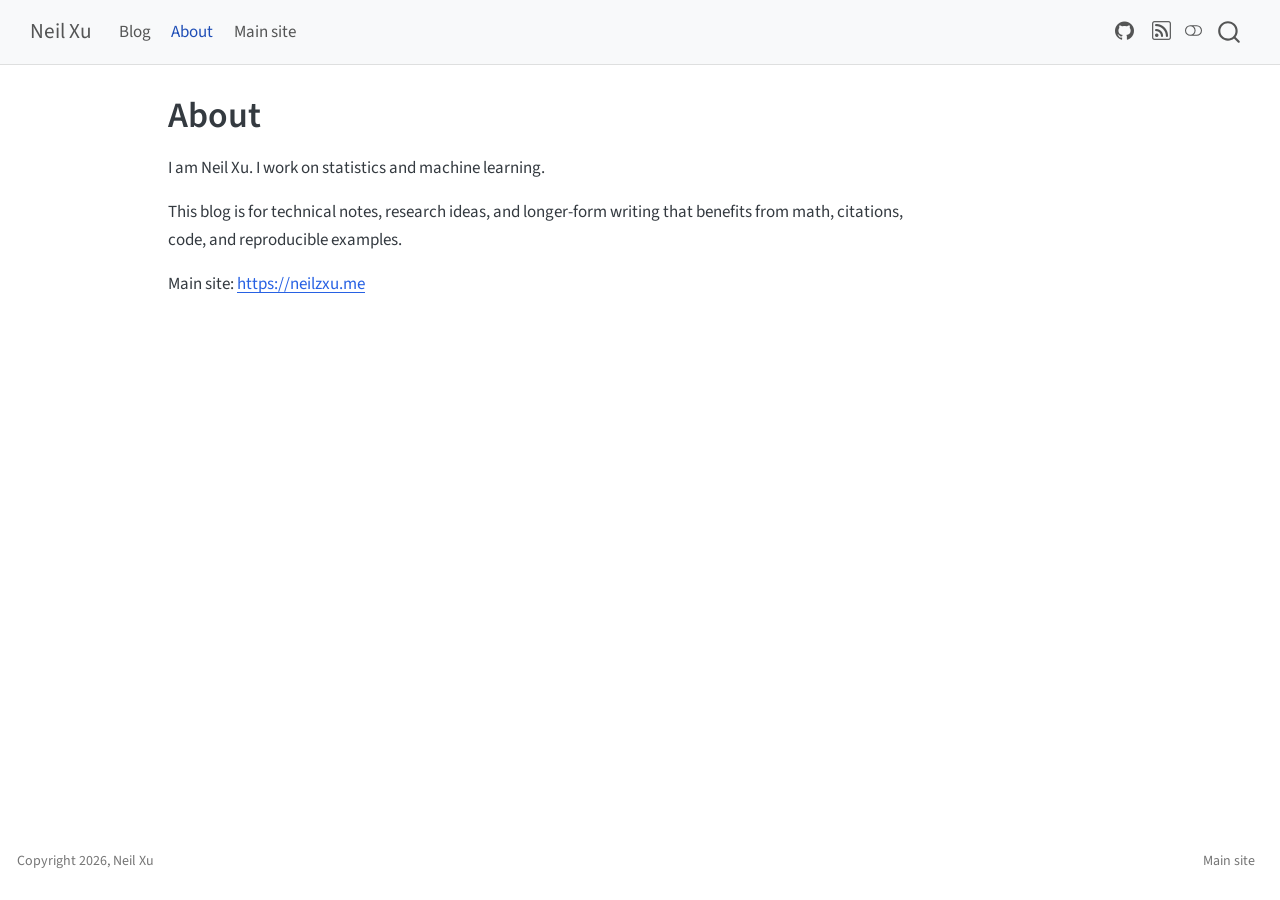
<file: about.html>
<!DOCTYPE html>
<html xmlns="http://www.w3.org/1999/xhtml" lang="en" xml:lang="en"><head>

<meta charset="utf-8">
<meta name="generator" content="quarto-1.9.38">

<meta name="viewport" content="width=device-width, initial-scale=1.0, user-scalable=yes">


<title>About – Neil Xu</title>
<style>
/* Default styles provided by pandoc.
** See https://pandoc.org/MANUAL.html#variables-for-html for config info.
*/
code{white-space: pre-wrap;}
span.smallcaps{font-variant: small-caps;}
div.columns{display: flex; gap: min(4vw, 1.5em);}
div.column{flex: auto; overflow-x: auto;}
div.hanging-indent{margin-left: 1.5em; text-indent: -1.5em;}
ul.task-list{list-style: none;}
ul.task-list li input[type="checkbox"] {
  width: 0.8em;
  margin: 0 0.8em 0.2em -1em; /* quarto-specific, see https://github.com/quarto-dev/quarto-cli/issues/4556 */ 
  vertical-align: middle;
}
</style>


<script src="site_libs/quarto-nav/quarto-nav.js"></script>
<script src="site_libs/quarto-nav/headroom.min.js"></script>
<script src="site_libs/clipboard/clipboard.min.js"></script>
<script src="site_libs/quarto-search/autocomplete.umd.js"></script>
<script src="site_libs/quarto-search/fuse.min.js"></script>
<script src="site_libs/quarto-search/quarto-search.js"></script>
<meta name="quarto:offset" content="./">
<link href="./assets/favicon.png" rel="icon" type="image/png">
<script src="site_libs/quarto-html/quarto.js" type="module"></script>
<script src="site_libs/quarto-html/tabsets/tabsets.js" type="module"></script>
<script src="site_libs/quarto-html/popper.min.js"></script>
<script src="site_libs/quarto-html/tippy.umd.min.js"></script>
<script src="site_libs/quarto-html/anchor.min.js"></script>
<link href="site_libs/quarto-html/tippy.css" rel="stylesheet">
<link href="site_libs/quarto-html/quarto-syntax-highlighting-15634bcf2e68342d4ad2dfa704d543f6.css" rel="stylesheet" class="quarto-color-scheme" id="quarto-text-highlighting-styles">
<link href="site_libs/quarto-html/quarto-syntax-highlighting-dark-0a6b7249c26820e032cb0bd839ff02b1.css" rel="stylesheet" class="quarto-color-scheme quarto-color-alternate" id="quarto-text-highlighting-styles">
<link href="site_libs/quarto-html/quarto-syntax-highlighting-15634bcf2e68342d4ad2dfa704d543f6.css" rel="stylesheet" class="quarto-color-scheme-extra" id="quarto-text-highlighting-styles">
<script src="site_libs/bootstrap/bootstrap.min.js"></script>
<link href="site_libs/bootstrap/bootstrap-icons.css" rel="stylesheet">
<link href="site_libs/bootstrap/bootstrap-4d3f3448f837ff03356db176d8adb603.min.css" rel="stylesheet" append-hash="true" class="quarto-color-scheme" id="quarto-bootstrap" data-mode="light">
<link href="site_libs/bootstrap/bootstrap-dark-43f970c3d1ad79044b916b8b30316a23.min.css" rel="stylesheet" append-hash="true" class="quarto-color-scheme quarto-color-alternate" id="quarto-bootstrap" data-mode="dark">
<link href="site_libs/bootstrap/bootstrap-4d3f3448f837ff03356db176d8adb603.min.css" rel="stylesheet" append-hash="true" class="quarto-color-scheme-extra" id="quarto-bootstrap" data-mode="light">
<script id="quarto-search-options" type="application/json">{
  "location": "navbar",
  "copy-button": false,
  "collapse-after": 3,
  "panel-placement": "end",
  "type": "overlay",
  "limit": 50,
  "keyboard-shortcut": [
    "f",
    "/",
    "s"
  ],
  "show-item-context": false,
  "language": {
    "search-no-results-text": "No results",
    "search-matching-documents-text": "matching documents",
    "search-copy-link-title": "Copy link to search",
    "search-hide-matches-text": "Hide additional matches",
    "search-more-match-text": "more match in this document",
    "search-more-matches-text": "more matches in this document",
    "search-clear-button-title": "Clear",
    "search-text-placeholder": "",
    "search-detached-cancel-button-title": "Cancel",
    "search-submit-button-title": "Submit",
    "search-label": "Search"
  }
}</script>
<script>
window.MathJax = {
  tex: {
    inlineMath: [['$', '$'], ['\\(', '\\)']],
    displayMath: [['$$', '$$'], ['\\[', '\\]']],
    processEscapes: true
  }
};
</script>


<link rel="stylesheet" href="styles.css">
<meta property="og:title" content="About – Neil Xu">
<meta property="og:description" content="Notes on statistics, machine learning, and research.">
<meta property="og:site_name" content="Neil Xu">
<meta name="twitter:title" content="About – Neil Xu">
<meta name="twitter:description" content="Notes on statistics, machine learning, and research.">
<meta name="twitter:card" content="summary">
</head>

<body class="nav-fixed quarto-light"><script id="quarto-html-before-body" type="application/javascript">
    const toggleBodyColorMode = (bsSheetEl) => {
      const mode = bsSheetEl.getAttribute("data-mode");
      const bodyEl = window.document.querySelector("body");
      if (mode === "dark") {
        bodyEl.classList.add("quarto-dark");
        bodyEl.classList.remove("quarto-light");
      } else {
        bodyEl.classList.add("quarto-light");
        bodyEl.classList.remove("quarto-dark");
      }
    }
    const toggleBodyColorPrimary = () => {
      const bsSheetEl = window.document.querySelector("link#quarto-bootstrap:not([rel=disabled-stylesheet])");
      if (bsSheetEl) {
        toggleBodyColorMode(bsSheetEl);
      }
    }
    const setColorSchemeToggle = (alternate) => {
      const toggles = window.document.querySelectorAll('.quarto-color-scheme-toggle');
      for (let i=0; i < toggles.length; i++) {
        const toggle = toggles[i];
        if (toggle) {
          if (alternate) {
            toggle.classList.add("alternate");
          } else {
            toggle.classList.remove("alternate");
          }
        }
      }
    };
    const toggleColorMode = (alternate) => {
      // Switch the stylesheets
      const primaryStylesheets = window.document.querySelectorAll('link.quarto-color-scheme:not(.quarto-color-alternate)');
      const alternateStylesheets = window.document.querySelectorAll('link.quarto-color-scheme.quarto-color-alternate');
      manageTransitions('#quarto-margin-sidebar .nav-link', false);
      if (alternate) {
        // note: dark is layered on light, we don't disable primary!
        enableStylesheet(alternateStylesheets);
        for (const sheetNode of alternateStylesheets) {
          if (sheetNode.id === "quarto-bootstrap") {
            toggleBodyColorMode(sheetNode);
          }
        }
      } else {
        disableStylesheet(alternateStylesheets);
        enableStylesheet(primaryStylesheets)
        toggleBodyColorPrimary();
      }
      manageTransitions('#quarto-margin-sidebar .nav-link', true);
      // Switch the toggles
      setColorSchemeToggle(alternate)
      // Hack to workaround the fact that safari doesn't
      // properly recolor the scrollbar when toggling (#1455)
      if (navigator.userAgent.indexOf('Safari') > 0 && navigator.userAgent.indexOf('Chrome') == -1) {
        manageTransitions("body", false);
        window.scrollTo(0, 1);
        setTimeout(() => {
          window.scrollTo(0, 0);
          manageTransitions("body", true);
        }, 40);
      }
    }
    const disableStylesheet = (stylesheets) => {
      for (let i=0; i < stylesheets.length; i++) {
        const stylesheet = stylesheets[i];
        stylesheet.rel = 'disabled-stylesheet';
      }
    }
    const enableStylesheet = (stylesheets) => {
      for (let i=0; i < stylesheets.length; i++) {
        const stylesheet = stylesheets[i];
        if(stylesheet.rel !== 'stylesheet') { // for Chrome, which will still FOUC without this check
          stylesheet.rel = 'stylesheet';
        }
      }
    }
    const manageTransitions = (selector, allowTransitions) => {
      const els = window.document.querySelectorAll(selector);
      for (let i=0; i < els.length; i++) {
        const el = els[i];
        if (allowTransitions) {
          el.classList.remove('notransition');
        } else {
          el.classList.add('notransition');
        }
      }
    }
    const isFileUrl = () => {
      return window.location.protocol === 'file:';
    }
    const hasAlternateSentinel = () => {
      let styleSentinel = getColorSchemeSentinel();
      if (styleSentinel !== null) {
        return styleSentinel === "alternate";
      } else {
        return false;
      }
    }
    const setStyleSentinel = (alternate) => {
      const value = alternate ? "alternate" : "default";
      if (!isFileUrl()) {
        window.localStorage.setItem("quarto-color-scheme", value);
      } else {
        localAlternateSentinel = value;
      }
    }
    const getColorSchemeSentinel = () => {
      if (!isFileUrl()) {
        const storageValue = window.localStorage.getItem("quarto-color-scheme");
        return storageValue != null ? storageValue : localAlternateSentinel;
      } else {
        return localAlternateSentinel;
      }
    }
    const toggleGiscusIfUsed = (isAlternate, darkModeDefault) => {
      const baseTheme = document.querySelector('#giscus-base-theme')?.value ?? 'light';
      const alternateTheme = document.querySelector('#giscus-alt-theme')?.value ?? 'dark';
      let newTheme = '';
      if(authorPrefersDark) {
        newTheme = isAlternate ? baseTheme : alternateTheme;
      } else {
        newTheme = isAlternate ? alternateTheme : baseTheme;
      }
      const changeGiscusTheme = () => {
        // From: https://github.com/giscus/giscus/issues/336
        const sendMessage = (message) => {
          const iframe = document.querySelector('iframe.giscus-frame');
          if (!iframe) return;
          iframe.contentWindow.postMessage({ giscus: message }, 'https://giscus.app');
        }
        sendMessage({
          setConfig: {
            theme: newTheme
          }
        });
      }
      const isGiscussLoaded = window.document.querySelector('iframe.giscus-frame') !== null;
      if (isGiscussLoaded) {
        changeGiscusTheme();
      }
    };
    const authorPrefersDark = false;
    const darkModeDefault = authorPrefersDark;
      document.querySelector('link#quarto-text-highlighting-styles.quarto-color-scheme-extra').rel = 'disabled-stylesheet';
      document.querySelector('link#quarto-bootstrap.quarto-color-scheme-extra').rel = 'disabled-stylesheet';
    let localAlternateSentinel = darkModeDefault ? 'alternate' : 'default';
    // Dark / light mode switch
    window.quartoToggleColorScheme = () => {
      // Read the current dark / light value
      let toAlternate = !hasAlternateSentinel();
      toggleColorMode(toAlternate);
      setStyleSentinel(toAlternate);
      toggleGiscusIfUsed(toAlternate, darkModeDefault);
      window.dispatchEvent(new Event('resize'));
    };
    // Switch to dark mode if need be
    if (hasAlternateSentinel()) {
      toggleColorMode(true);
    } else {
      toggleColorMode(false);
    }
  </script>

<div id="quarto-search-results"></div>
  <header id="quarto-header" class="headroom fixed-top">
    <nav class="navbar navbar-expand-lg " data-bs-theme="dark">
      <div class="navbar-container container-fluid">
      <div class="navbar-brand-container mx-auto">
    <a class="navbar-brand" href="./index.html">
    <span class="navbar-title">Neil Xu</span>
    </a>
  </div>
            <div id="quarto-search" class="" title="Search"></div>
          <button class="navbar-toggler" type="button" data-bs-toggle="collapse" data-bs-target="#navbarCollapse" aria-controls="navbarCollapse" role="menu" aria-expanded="false" aria-label="Toggle navigation" onclick="if (window.quartoToggleHeadroom) { window.quartoToggleHeadroom(); }">
  <span class="navbar-toggler-icon"></span>
</button>
          <div class="collapse navbar-collapse" id="navbarCollapse">
            <ul class="navbar-nav navbar-nav-scroll me-auto">
  <li class="nav-item">
    <a class="nav-link" href="./index.html"> 
<span class="menu-text">Blog</span></a>
  </li>  
  <li class="nav-item">
    <a class="nav-link active" href="./about.html" aria-current="page"> 
<span class="menu-text">About</span></a>
  </li>  
  <li class="nav-item">
    <a class="nav-link" href="https://neilzxu.me"> 
<span class="menu-text">Main site</span></a>
  </li>  
</ul>
            <ul class="navbar-nav navbar-nav-scroll ms-auto">
  <li class="nav-item compact">
    <a class="nav-link" href="https://github.com/neilzxu"> <i class="bi bi-github" role="img">
</i> 
<span class="menu-text"></span></a>
  </li>  
  <li class="nav-item compact">
    <a class="nav-link" href="./index.xml"> <i class="bi bi-rss" role="img">
</i> 
<span class="menu-text"></span></a>
  </li>  
</ul>
          </div> <!-- /navcollapse -->
            <div class="quarto-navbar-tools">
  <a href="" class="quarto-color-scheme-toggle quarto-navigation-tool  px-1" onclick="window.quartoToggleColorScheme(); return false;" title="Toggle dark mode"><i class="bi"></i></a>
</div>
      </div> <!-- /container-fluid -->
    </nav>
</header>
<!-- content -->
<div id="quarto-content" class="quarto-container page-columns page-rows-contents page-layout-article page-navbar">
<!-- sidebar -->
<!-- margin-sidebar -->
    <div id="quarto-margin-sidebar" class="sidebar margin-sidebar zindex-bottom">
        
    </div>
<!-- main -->
<main class="content" id="quarto-document-content">


<header id="title-block-header" class="quarto-title-block default">
<div class="quarto-title">
<h1 class="title">About</h1>
</div>



<div class="quarto-title-meta">

    
  
    
  </div>
  


</header>


<p>I am Neil Xu. I work on statistics and machine learning.</p>
<p>This blog is for technical notes, research ideas, and longer-form writing that benefits from math, citations, code, and reproducible examples.</p>
<p>Main site: <a href="https://neilzxu.me" class="uri">https://neilzxu.me</a></p>



</main> <!-- /main -->
<script id="quarto-html-after-body" type="application/javascript">
  window.document.addEventListener("DOMContentLoaded", function (event) {
    // Ensure there is a toggle, if there isn't float one in the top right
    if (window.document.querySelector('.quarto-color-scheme-toggle') === null) {
      const a = window.document.createElement('a');
      a.classList.add('top-right');
      a.classList.add('quarto-color-scheme-toggle');
      a.href = "";
      a.onclick = function() { try { window.quartoToggleColorScheme(); } catch {} return false; };
      const i = window.document.createElement("i");
      i.classList.add('bi');
      a.appendChild(i);
      window.document.body.appendChild(a);
    }
    setColorSchemeToggle(hasAlternateSentinel())
    const icon = "";
    const anchorJS = new window.AnchorJS();
    anchorJS.options = {
      placement: 'right',
      icon: icon
    };
    anchorJS.add('.anchored');
    const isCodeAnnotation = (el) => {
      for (const clz of el.classList) {
        if (clz.startsWith('code-annotation-')) {                     
          return true;
        }
      }
      return false;
    }
    const onCopySuccess = function(e) {
      // button target
      const button = e.trigger;
      // don't keep focus
      button.blur();
      // flash "checked"
      button.classList.add('code-copy-button-checked');
      var currentTitle = button.getAttribute("title");
      button.setAttribute("title", "Copied!");
      let tooltip;
      if (window.bootstrap) {
        button.setAttribute("data-bs-toggle", "tooltip");
        button.setAttribute("data-bs-placement", "left");
        button.setAttribute("data-bs-title", "Copied!");
        tooltip = new bootstrap.Tooltip(button, 
          { trigger: "manual", 
            customClass: "code-copy-button-tooltip",
            offset: [0, -8]});
        tooltip.show();    
      }
      setTimeout(function() {
        if (tooltip) {
          tooltip.hide();
          button.removeAttribute("data-bs-title");
          button.removeAttribute("data-bs-toggle");
          button.removeAttribute("data-bs-placement");
        }
        button.setAttribute("title", currentTitle);
        button.classList.remove('code-copy-button-checked');
      }, 1000);
      // clear code selection
      e.clearSelection();
    }
    const getTextToCopy = function(trigger) {
      const outerScaffold = trigger.parentElement.cloneNode(true);
      const codeEl = outerScaffold.querySelector('code');
      for (const childEl of codeEl.children) {
        if (isCodeAnnotation(childEl)) {
          childEl.remove();
        }
      }
      return codeEl.innerText;
    }
    const clipboard = new window.ClipboardJS('.code-copy-button:not([data-in-quarto-modal])', {
      text: getTextToCopy
    });
    clipboard.on('success', onCopySuccess);
    if (window.document.getElementById('quarto-embedded-source-code-modal')) {
      const clipboardModal = new window.ClipboardJS('.code-copy-button[data-in-quarto-modal]', {
        text: getTextToCopy,
        container: window.document.getElementById('quarto-embedded-source-code-modal')
      });
      clipboardModal.on('success', onCopySuccess);
    }
      var localhostRegex = new RegExp(/^(?:http|https):\/\/localhost\:?[0-9]*\//);
      var mailtoRegex = new RegExp(/^mailto:/);
        var filterRegex = new RegExp("https:\/\/blog\.neilzxu\.me");
      var isInternal = (href) => {
          return filterRegex.test(href) || localhostRegex.test(href) || mailtoRegex.test(href);
      }
      // Inspect non-navigation links and adorn them if external
     var links = window.document.querySelectorAll('a[href]:not(.nav-link):not(.navbar-brand):not(.toc-action):not(.sidebar-link):not(.sidebar-item-toggle):not(.pagination-link):not(.no-external):not([aria-hidden]):not(.dropdown-item):not(.quarto-navigation-tool):not(.about-link)');
      for (var i=0; i<links.length; i++) {
        const link = links[i];
        if (!isInternal(link.href)) {
          // undo the damage that might have been done by quarto-nav.js in the case of
          // links that we want to consider external
          if (link.dataset.originalHref !== undefined) {
            link.href = link.dataset.originalHref;
          }
        }
      }
    function tippyHover(el, contentFn, onTriggerFn, onUntriggerFn) {
      const config = {
        allowHTML: true,
        maxWidth: 500,
        delay: 100,
        arrow: false,
        appendTo: function(el) {
            return el.parentElement;
        },
        interactive: true,
        interactiveBorder: 10,
        theme: 'quarto',
        placement: 'bottom-start',
      };
      if (contentFn) {
        config.content = contentFn;
      }
      if (onTriggerFn) {
        config.onTrigger = onTriggerFn;
      }
      if (onUntriggerFn) {
        config.onUntrigger = onUntriggerFn;
      }
      window.tippy(el, config); 
    }
    const noterefs = window.document.querySelectorAll('a[role="doc-noteref"]');
    for (var i=0; i<noterefs.length; i++) {
      const ref = noterefs[i];
      tippyHover(ref, function() {
        // use id or data attribute instead here
        let href = ref.getAttribute('data-footnote-href') || ref.getAttribute('href');
        try { href = new URL(href).hash; } catch {}
        const id = href.replace(/^#\/?/, "");
        const note = window.document.getElementById(id);
        if (note) {
          return note.innerHTML;
        } else {
          return "";
        }
      });
    }
    const xrefs = window.document.querySelectorAll('a.quarto-xref');
    const processXRef = (id, note) => {
      // Strip column container classes
      const stripColumnClz = (el) => {
        el.classList.remove("page-full", "page-columns");
        if (el.children) {
          for (const child of el.children) {
            stripColumnClz(child);
          }
        }
      }
      stripColumnClz(note)
      if (id === null || id.startsWith('sec-')) {
        // Special case sections, only their first couple elements
        const container = document.createElement("div");
        if (note.children && note.children.length > 2) {
          container.appendChild(note.children[0].cloneNode(true));
          for (let i = 1; i < note.children.length; i++) {
            const child = note.children[i];
            if (child.tagName === "P" && child.innerText === "") {
              continue;
            } else {
              container.appendChild(child.cloneNode(true));
              break;
            }
          }
          if (window.Quarto?.typesetMath) {
            window.Quarto.typesetMath(container);
          }
          return container.innerHTML
        } else {
          if (window.Quarto?.typesetMath) {
            window.Quarto.typesetMath(note);
          }
          return note.innerHTML;
        }
      } else {
        // Remove any anchor links if they are present
        const anchorLink = note.querySelector('a.anchorjs-link');
        if (anchorLink) {
          anchorLink.remove();
        }
        if (window.Quarto?.typesetMath) {
          window.Quarto.typesetMath(note);
        }
        if (note.classList.contains("callout")) {
          return note.outerHTML;
        } else {
          return note.innerHTML;
        }
      }
    }
    for (var i=0; i<xrefs.length; i++) {
      const xref = xrefs[i];
      tippyHover(xref, undefined, function(instance) {
        instance.disable();
        let url = xref.getAttribute('href');
        let hash = undefined; 
        if (url.startsWith('#')) {
          hash = url;
        } else {
          try { hash = new URL(url).hash; } catch {}
        }
        if (hash) {
          const id = hash.replace(/^#\/?/, "");
          const note = window.document.getElementById(id);
          if (note !== null) {
            try {
              const html = processXRef(id, note.cloneNode(true));
              instance.setContent(html);
            } finally {
              instance.enable();
              instance.show();
            }
          } else {
            // See if we can fetch this
            fetch(url.split('#')[0])
            .then(res => res.text())
            .then(html => {
              const parser = new DOMParser();
              const htmlDoc = parser.parseFromString(html, "text/html");
              const note = htmlDoc.getElementById(id);
              if (note !== null) {
                const html = processXRef(id, note);
                instance.setContent(html);
              } 
            }).finally(() => {
              instance.enable();
              instance.show();
            });
          }
        } else {
          // See if we can fetch a full url (with no hash to target)
          // This is a special case and we should probably do some content thinning / targeting
          fetch(url)
          .then(res => res.text())
          .then(html => {
            const parser = new DOMParser();
            const htmlDoc = parser.parseFromString(html, "text/html");
            const note = htmlDoc.querySelector('main.content');
            if (note !== null) {
              // This should only happen for chapter cross references
              // (since there is no id in the URL)
              // remove the first header
              if (note.children.length > 0 && note.children[0].tagName === "HEADER") {
                note.children[0].remove();
              }
              const html = processXRef(null, note);
              instance.setContent(html);
            } 
          }).finally(() => {
            instance.enable();
            instance.show();
          });
        }
      }, function(instance) {
      });
    }
        let selectedAnnoteEl;
        const selectorForAnnotation = ( cell, annotation) => {
          let cellAttr = 'data-code-cell="' + cell + '"';
          let lineAttr = 'data-code-annotation="' +  annotation + '"';
          const selector = 'span[' + cellAttr + '][' + lineAttr + ']';
          return selector;
        }
        const selectCodeLines = (annoteEl) => {
          const doc = window.document;
          const targetCell = annoteEl.getAttribute("data-target-cell");
          const targetAnnotation = annoteEl.getAttribute("data-target-annotation");
          const annoteSpan = window.document.querySelector(selectorForAnnotation(targetCell, targetAnnotation));
          const lines = annoteSpan.getAttribute("data-code-lines").split(",");
          const lineIds = lines.map((line) => {
            return targetCell + "-" + line;
          })
          let top = null;
          let height = null;
          let parent = null;
          if (lineIds.length > 0) {
              //compute the position of the single el (top and bottom and make a div)
              const el = window.document.getElementById(lineIds[0]);
              top = el.offsetTop;
              height = el.offsetHeight;
              parent = el.parentElement.parentElement;
            if (lineIds.length > 1) {
              const lastEl = window.document.getElementById(lineIds[lineIds.length - 1]);
              const bottom = lastEl.offsetTop + lastEl.offsetHeight;
              height = bottom - top;
            }
            if (top !== null && height !== null && parent !== null) {
              // cook up a div (if necessary) and position it 
              let div = window.document.getElementById("code-annotation-line-highlight");
              if (div === null) {
                div = window.document.createElement("div");
                div.setAttribute("id", "code-annotation-line-highlight");
                div.style.position = 'absolute';
                parent.appendChild(div);
              }
              div.style.top = top - 2 + "px";
              div.style.height = height + 4 + "px";
              div.style.left = 0;
              let gutterDiv = window.document.getElementById("code-annotation-line-highlight-gutter");
              if (gutterDiv === null) {
                gutterDiv = window.document.createElement("div");
                gutterDiv.setAttribute("id", "code-annotation-line-highlight-gutter");
                gutterDiv.style.position = 'absolute';
                const codeCell = window.document.getElementById(targetCell);
                const gutter = codeCell.querySelector('.code-annotation-gutter');
                gutter.appendChild(gutterDiv);
              }
              gutterDiv.style.top = top - 2 + "px";
              gutterDiv.style.height = height + 4 + "px";
            }
            selectedAnnoteEl = annoteEl;
          }
        };
        const unselectCodeLines = () => {
          const elementsIds = ["code-annotation-line-highlight", "code-annotation-line-highlight-gutter"];
          elementsIds.forEach((elId) => {
            const div = window.document.getElementById(elId);
            if (div) {
              div.remove();
            }
          });
          selectedAnnoteEl = undefined;
        };
          // Handle positioning of the toggle
      window.addEventListener(
        "resize",
        throttle(() => {
          elRect = undefined;
          if (selectedAnnoteEl) {
            selectCodeLines(selectedAnnoteEl);
          }
        }, 10)
      );
      function throttle(fn, ms) {
      let throttle = false;
      let timer;
        return (...args) => {
          if(!throttle) { // first call gets through
              fn.apply(this, args);
              throttle = true;
          } else { // all the others get throttled
              if(timer) clearTimeout(timer); // cancel #2
              timer = setTimeout(() => {
                fn.apply(this, args);
                timer = throttle = false;
              }, ms);
          }
        };
      }
        // Attach click handler to the DT
        const annoteDls = window.document.querySelectorAll('dt[data-target-cell]');
        for (const annoteDlNode of annoteDls) {
          annoteDlNode.addEventListener('click', (event) => {
            const clickedEl = event.target;
            if (clickedEl !== selectedAnnoteEl) {
              unselectCodeLines();
              const activeEl = window.document.querySelector('dt[data-target-cell].code-annotation-active');
              if (activeEl) {
                activeEl.classList.remove('code-annotation-active');
              }
              selectCodeLines(clickedEl);
              clickedEl.classList.add('code-annotation-active');
            } else {
              // Unselect the line
              unselectCodeLines();
              clickedEl.classList.remove('code-annotation-active');
            }
          });
        }
    const findCites = (el) => {
      const parentEl = el.parentElement;
      if (parentEl) {
        const cites = parentEl.dataset.cites;
        if (cites) {
          return {
            el,
            cites: cites.split(' ')
          };
        } else {
          return findCites(el.parentElement)
        }
      } else {
        return undefined;
      }
    };
    var bibliorefs = window.document.querySelectorAll('a[role="doc-biblioref"]');
    for (var i=0; i<bibliorefs.length; i++) {
      const ref = bibliorefs[i];
      const citeInfo = findCites(ref);
      if (citeInfo) {
        tippyHover(citeInfo.el, function() {
          var popup = window.document.createElement('div');
          citeInfo.cites.forEach(function(cite) {
            var citeDiv = window.document.createElement('div');
            citeDiv.classList.add('hanging-indent');
            citeDiv.classList.add('csl-entry');
            var biblioDiv = window.document.getElementById('ref-' + cite);
            if (biblioDiv) {
              citeDiv.innerHTML = biblioDiv.innerHTML;
            }
            popup.appendChild(citeDiv);
          });
          return popup.innerHTML;
        });
      }
    }
  });
  </script>
</div> <!-- /content -->
<footer class="footer">
  <div class="nav-footer">
    <div class="nav-footer-left">
<p>Copyright 2026, Neil Xu</p>
</div>   
    <div class="nav-footer-center">
      &nbsp;
    </div>
    <div class="nav-footer-right">
      <ul class="footer-items list-unstyled">
    <li class="nav-item">
    <a class="nav-link" href="https://neilzxu.me">
<p>Main site</p>
</a>
  </li>  
</ul>
    </div>
  </div>
</footer>




</body></html>
</file>
<file: site_libs/quarto-html/tippy.css>
.tippy-box[data-animation=fade][data-state=hidden]{opacity:0}[data-tippy-root]{max-width:calc(100vw - 10px)}.tippy-box{position:relative;background-color:#333;color:#fff;border-radius:4px;font-size:14px;line-height:1.4;white-space:normal;outline:0;transition-property:transform,visibility,opacity}.tippy-box[data-placement^=top]>.tippy-arrow{bottom:0}.tippy-box[data-placement^=top]>.tippy-arrow:before{bottom:-7px;left:0;border-width:8px 8px 0;border-top-color:initial;transform-origin:center top}.tippy-box[data-placement^=bottom]>.tippy-arrow{top:0}.tippy-box[data-placement^=bottom]>.tippy-arrow:before{top:-7px;left:0;border-width:0 8px 8px;border-bottom-color:initial;transform-origin:center bottom}.tippy-box[data-placement^=left]>.tippy-arrow{right:0}.tippy-box[data-placement^=left]>.tippy-arrow:before{border-width:8px 0 8px 8px;border-left-color:initial;right:-7px;transform-origin:center left}.tippy-box[data-placement^=right]>.tippy-arrow{left:0}.tippy-box[data-placement^=right]>.tippy-arrow:before{left:-7px;border-width:8px 8px 8px 0;border-right-color:initial;transform-origin:center right}.tippy-box[data-inertia][data-state=visible]{transition-timing-function:cubic-bezier(.54,1.5,.38,1.11)}.tippy-arrow{width:16px;height:16px;color:#333}.tippy-arrow:before{content:"";position:absolute;border-color:transparent;border-style:solid}.tippy-content{position:relative;padding:5px 9px;z-index:1}
</file>
<file: site_libs/quarto-html/quarto-syntax-highlighting-15634bcf2e68342d4ad2dfa704d543f6.css>
/* quarto syntax highlight colors */
:root {
  --quarto-hl-ot-color: #003B4F;
  --quarto-hl-at-color: #657422;
  --quarto-hl-ss-color: #20794D;
  --quarto-hl-an-color: #5E5E5E;
  --quarto-hl-fu-color: #4758AB;
  --quarto-hl-st-color: #20794D;
  --quarto-hl-cf-color: #003B4F;
  --quarto-hl-op-color: #5E5E5E;
  --quarto-hl-er-color: #AD0000;
  --quarto-hl-bn-color: #AD0000;
  --quarto-hl-al-color: #AD0000;
  --quarto-hl-va-color: #111111;
  --quarto-hl-bu-color: inherit;
  --quarto-hl-ex-color: inherit;
  --quarto-hl-pp-color: #AD0000;
  --quarto-hl-in-color: #5E5E5E;
  --quarto-hl-vs-color: #20794D;
  --quarto-hl-wa-color: #5E5E5E;
  --quarto-hl-do-color: #5E5E5E;
  --quarto-hl-im-color: #00769E;
  --quarto-hl-ch-color: #20794D;
  --quarto-hl-dt-color: #AD0000;
  --quarto-hl-fl-color: #AD0000;
  --quarto-hl-co-color: #5E5E5E;
  --quarto-hl-cv-color: #5E5E5E;
  --quarto-hl-cn-color: #8f5902;
  --quarto-hl-sc-color: #5E5E5E;
  --quarto-hl-dv-color: #AD0000;
  --quarto-hl-kw-color: #003B4F;
}

/* other quarto variables */
:root {
  --quarto-font-monospace: SFMono-Regular, Menlo, Monaco, Consolas, "Liberation Mono", "Courier New", monospace;
}

/* syntax highlight based on Pandoc's rules */
pre > code.sourceCode > span {
  color: #003B4F;
}

code.sourceCode > span {
  color: #003B4F;
}

div.sourceCode,
div.sourceCode pre.sourceCode {
  color: #003B4F;
}

/* Normal */
code span {
  color: #003B4F;
}

/* Alert */
code span.al {
  color: #AD0000;
  font-style: inherit;
}

/* Annotation */
code span.an {
  color: #5E5E5E;
  font-style: inherit;
}

/* Attribute */
code span.at {
  color: #657422;
  font-style: inherit;
}

/* BaseN */
code span.bn {
  color: #AD0000;
  font-style: inherit;
}

/* BuiltIn */
code span.bu {
  font-style: inherit;
}

/* ControlFlow */
code span.cf {
  color: #003B4F;
  font-weight: bold;
  font-style: inherit;
}

/* Char */
code span.ch {
  color: #20794D;
  font-style: inherit;
}

/* Constant */
code span.cn {
  color: #8f5902;
  font-style: inherit;
}

/* Comment */
code span.co {
  color: #5E5E5E;
  font-style: inherit;
}

/* CommentVar */
code span.cv {
  color: #5E5E5E;
  font-style: italic;
}

/* Documentation */
code span.do {
  color: #5E5E5E;
  font-style: italic;
}

/* DataType */
code span.dt {
  color: #AD0000;
  font-style: inherit;
}

/* DecVal */
code span.dv {
  color: #AD0000;
  font-style: inherit;
}

/* Error */
code span.er {
  color: #AD0000;
  font-style: inherit;
}

/* Extension */
code span.ex {
  font-style: inherit;
}

/* Float */
code span.fl {
  color: #AD0000;
  font-style: inherit;
}

/* Function */
code span.fu {
  color: #4758AB;
  font-style: inherit;
}

/* Import */
code span.im {
  color: #00769E;
  font-style: inherit;
}

/* Information */
code span.in {
  color: #5E5E5E;
  font-style: inherit;
}

/* Keyword */
code span.kw {
  color: #003B4F;
  font-weight: bold;
  font-style: inherit;
}

/* Operator */
code span.op {
  color: #5E5E5E;
  font-style: inherit;
}

/* Other */
code span.ot {
  color: #003B4F;
  font-style: inherit;
}

/* Preprocessor */
code span.pp {
  color: #AD0000;
  font-style: inherit;
}

/* SpecialChar */
code span.sc {
  color: #5E5E5E;
  font-style: inherit;
}

/* SpecialString */
code span.ss {
  color: #20794D;
  font-style: inherit;
}

/* String */
code span.st {
  color: #20794D;
  font-style: inherit;
}

/* Variable */
code span.va {
  color: #111111;
  font-style: inherit;
}

/* VerbatimString */
code span.vs {
  color: #20794D;
  font-style: inherit;
}

/* Warning */
code span.wa {
  color: #5E5E5E;
  font-style: italic;
}

.prevent-inlining {
  content: "</";
}

/*# sourceMappingURL=f23921c56f73e400b49028c9186a1aa0.css.map */
</file>
<file: site_libs/quarto-html/quarto-syntax-highlighting-dark-0a6b7249c26820e032cb0bd839ff02b1.css>
/* quarto syntax highlight colors */
:root {
  --quarto-hl-al-color: #f07178;
  --quarto-hl-an-color: #d4d0ab;
  --quarto-hl-at-color: #00e0e0;
  --quarto-hl-bn-color: #d4d0ab;
  --quarto-hl-bu-color: #abe338;
  --quarto-hl-ch-color: #abe338;
  --quarto-hl-co-color: #f8f8f2;
  --quarto-hl-cv-color: #ffd700;
  --quarto-hl-cn-color: #ffd700;
  --quarto-hl-cf-color: #ffa07a;
  --quarto-hl-dt-color: #ffa07a;
  --quarto-hl-dv-color: #d4d0ab;
  --quarto-hl-do-color: #f8f8f2;
  --quarto-hl-er-color: #f07178;
  --quarto-hl-ex-color: #00e0e0;
  --quarto-hl-fl-color: #d4d0ab;
  --quarto-hl-fu-color: #ffa07a;
  --quarto-hl-im-color: #abe338;
  --quarto-hl-in-color: #d4d0ab;
  --quarto-hl-kw-color: #ffa07a;
  --quarto-hl-op-color: #ffa07a;
  --quarto-hl-ot-color: #00e0e0;
  --quarto-hl-pp-color: #dcc6e0;
  --quarto-hl-re-color: #00e0e0;
  --quarto-hl-sc-color: #abe338;
  --quarto-hl-ss-color: #abe338;
  --quarto-hl-st-color: #abe338;
  --quarto-hl-va-color: #00e0e0;
  --quarto-hl-vs-color: #abe338;
  --quarto-hl-wa-color: #dcc6e0;
}

/* other quarto variables */
:root {
  --quarto-font-monospace: SFMono-Regular, Menlo, Monaco, Consolas, "Liberation Mono", "Courier New", monospace;
}

/* syntax highlight based on Pandoc's rules */
pre > code.sourceCode > span {
  color: #f8f8f2;
}

code.sourceCode > span {
  color: #f8f8f2;
}

div.sourceCode,
div.sourceCode pre.sourceCode {
  color: #f8f8f2;
}

/* Normal */
code span {
  color: #f8f8f2;
}

/* Alert */
code span.al {
  color: #f07178;
}

/* Annotation */
code span.an {
  color: #d4d0ab;
}

/* Attribute */
code span.at {
  color: #00e0e0;
}

/* BaseN */
code span.bn {
  color: #d4d0ab;
}

/* BuiltIn */
code span.bu {
  color: #abe338;
}

/* ControlFlow */
code span.cf {
  font-weight: bold;
  color: #ffa07a;
}

/* Char */
code span.ch {
  color: #abe338;
}

/* Constant */
code span.cn {
  color: #ffd700;
}

/* Comment */
code span.co {
  font-style: italic;
  color: #f8f8f2;
}

/* CommentVar */
code span.cv {
  color: #ffd700;
}

/* Documentation */
code span.do {
  color: #f8f8f2;
}

/* DataType */
code span.dt {
  color: #ffa07a;
}

/* DecVal */
code span.dv {
  color: #d4d0ab;
}

/* Error */
code span.er {
  color: #f07178;
  text-decoration: underline;
}

/* Extension */
code span.ex {
  font-weight: bold;
  color: #00e0e0;
}

/* Float */
code span.fl {
  color: #d4d0ab;
}

/* Function */
code span.fu {
  color: #ffa07a;
}

/* Import */
code span.im {
  color: #abe338;
}

/* Information */
code span.in {
  color: #d4d0ab;
}

/* Keyword */
code span.kw {
  font-weight: bold;
  color: #ffa07a;
}

/* Operator */
code span.op {
  color: #ffa07a;
}

/* Other */
code span.ot {
  color: #00e0e0;
}

/* Preprocessor */
code span.pp {
  color: #dcc6e0;
}

/* RegionMarker */
code span.re {
  background-color: #f8f8f2;
  color: #00e0e0;
}

/* SpecialChar */
code span.sc {
  color: #abe338;
}

/* SpecialString */
code span.ss {
  color: #abe338;
}

/* String */
code span.st {
  color: #abe338;
}

/* Variable */
code span.va {
  color: #00e0e0;
}

/* VerbatimString */
code span.vs {
  color: #abe338;
}

/* Warning */
code span.wa {
  color: #dcc6e0;
}

.prevent-inlining {
  content: "</";
}

/*# sourceMappingURL=175367c052bafc98bd680af3479823f0.css.map */
</file>
<file: styles.css>
:root {
  --nxu-max-width: 760px;
}

body {
  line-height: 1.62;
}

.navbar {
  border-bottom: 1px solid rgba(127, 127, 127, 0.22);
}

.quarto-title-banner {
  background: transparent;
}

.quarto-title h1.title {
  font-size: 2.1rem;
  letter-spacing: 0;
}

main.content,
.page-columns .content {
  max-width: var(--nxu-max-width);
}

.listing-title {
  font-weight: 600;
}

.listing-description {
  color: var(--bs-secondary-color);
}

pre,
code {
  font-size: 0.94em;
}

.callout {
  border-radius: 6px;
}

.theorem,
.proof {
  margin: 1.25rem 0;
}

.math.display {
  overflow-x: auto;
  overflow-y: hidden;
}
</file>
